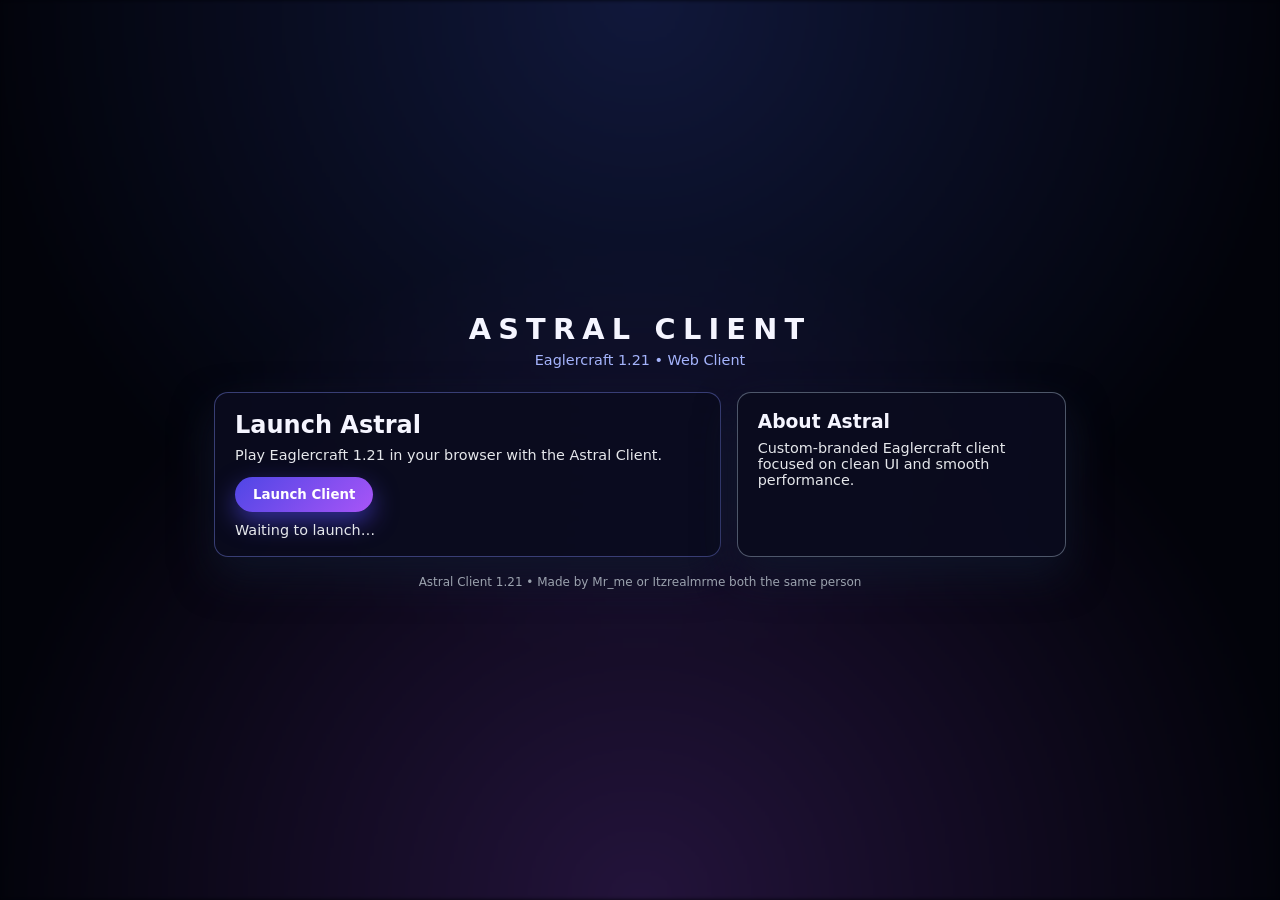
<file: index.html>
<!DOCTYPE html>
<html lang="en">
<head>
  <meta charset="UTF-8">
  <title>Astral Client 1.21</title>
  <link rel="stylesheet" href="style.css">
</head>
<body>
  <div class="bg"></div>

  <div class="astral-wrapper">
    <header class="astral-header">
      <h1 class="logo">ASTRAL CLIENT</h1>
      <p class="subtitle">Eaglercraft 1.21 • Web Client</p>
    </header>

    <main class="astral-main">
      <div class="panel">
        <h2>Launch Astral</h2>
        <p>Play Eaglercraft 1.21 in your browser with the Astral Client.</p>
        <button id="launch-btn">Launch Client</button>
        <p id="status" class="status">Waiting to launch…</p>
      </div>

      <div class="panel secondary">
        <h3>About Astral</h3>
        <p>Custom‑branded Eaglercraft client focused on clean UI and smooth performance.</p>
      </div>
    </main>

    <footer class="astral-footer">
      <span>Astral Client 1.21 • Made by Mr_me or Itzrealmrme both the same person</span>
    </footer>
  </div>

  <script src="astral.js"></script>
</body>
</html>
</file>
<file: style.css>
* {
  margin: 0;
  padding: 0;
  box-sizing: border-box;
  font-family: system-ui, -apple-system, BlinkMacSystemFont, "Segoe UI", sans-serif;
}

body {
  background: #02030a;
  color: #f5f5ff;
  min-height: 100vh;
  display: flex;
  align-items: center;
  justify-content: center;
  overflow: hidden;
}

.bg {
  position: fixed;
  inset: 0;
  background: radial-gradient(circle at top, #4b6cff33, transparent 60%),
              radial-gradient(circle at bottom, #a855ff33, transparent 60%),
              #02030a;
  filter: blur(2px);
  z-index: -1;
}

.astral-wrapper {
  width: 100%;
  max-width: 900px;
  padding: 24px;
}

.astral-header {
  text-align: center;
  margin-bottom: 24px;
}

.logo {
  letter-spacing: 0.25em;
  font-size: 1.8rem;
}

.subtitle {
  margin-top: 6px;
  color: #a5b4fc;
  font-size: 0.9rem;
}

.astral-main {
  display: grid;
  grid-template-columns: 2fr 1.3fr;
  gap: 16px;
}

.panel {
  background: rgba(10, 12, 30, 0.9);
  border-radius: 14px;
  padding: 18px 20px;
  border: 1px solid rgba(129, 140, 248, 0.4);
  box-shadow: 0 18px 40px rgba(15, 23, 42, 0.8);
}

.panel h2, .panel h3 {
  margin-bottom: 8px;
}

.panel p {
  font-size: 0.9rem;
  color: #e5e7eb;
}

.secondary {
  border-color: rgba(148, 163, 184, 0.5);
}

#launch-btn {
  margin-top: 14px;
  padding: 10px 18px;
  border-radius: 999px;
  border: none;
  background: linear-gradient(135deg, #4f46e5, #a855f7);
  color: white;
  font-weight: 600;
  cursor: pointer;
  transition: transform 0.1s ease, box-shadow 0.1s ease, opacity 0.15s;
  box-shadow: 0 10px 25px rgba(79, 70, 229, 0.6);
}

#launch-btn:hover {
  transform: translateY(-1px);
  box-shadow: 0 14px 30px rgba(79, 70, 229, 0.8);
}

#launch-btn:active {
  transform: translateY(1px);
  box-shadow: 0 6px 18px rgba(79, 70, 229, 0.7);
  opacity: 0.9;
}

.status {
  margin-top: 10px;
  font-size: 0.8rem;
  color: #a5b4fc;
}

.astral-footer {
  margin-top: 18px;
  text-align: center;
  font-size: 0.75rem;
  color: #9ca3af;
}
</file>
